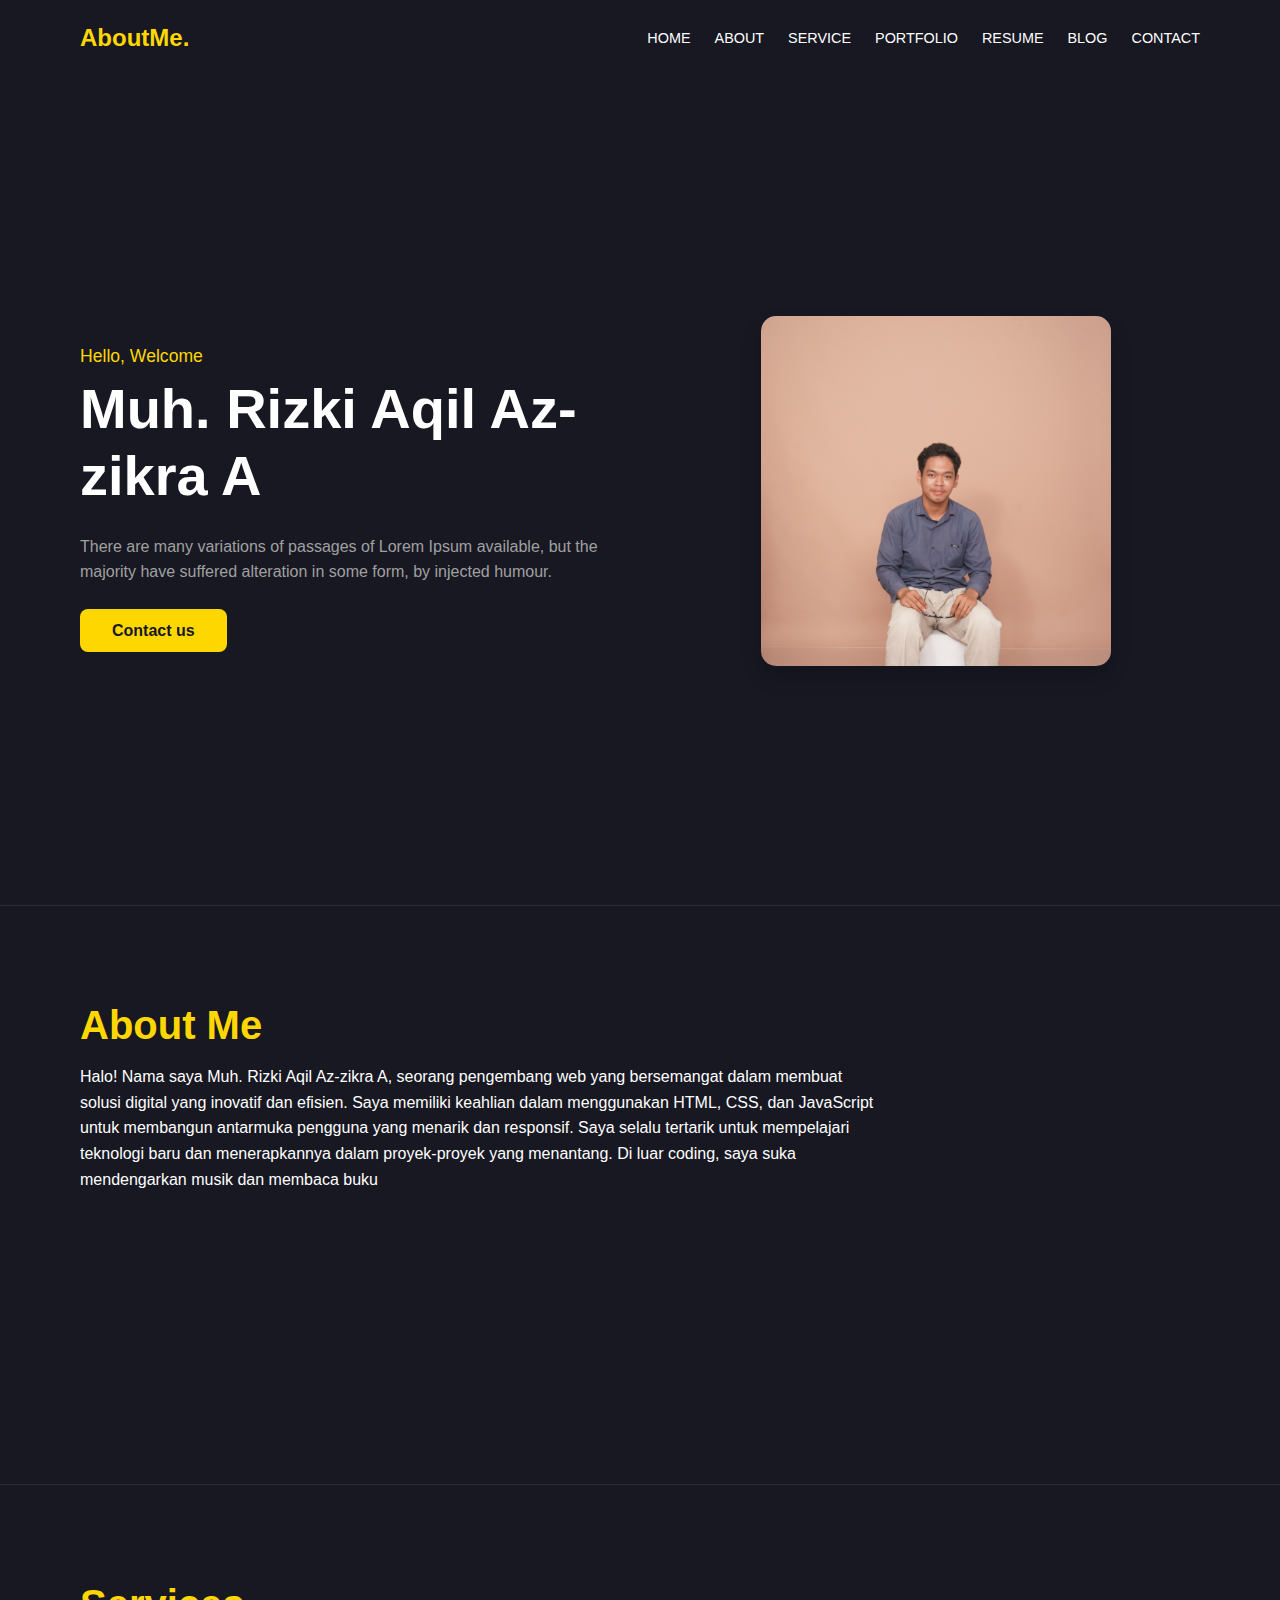
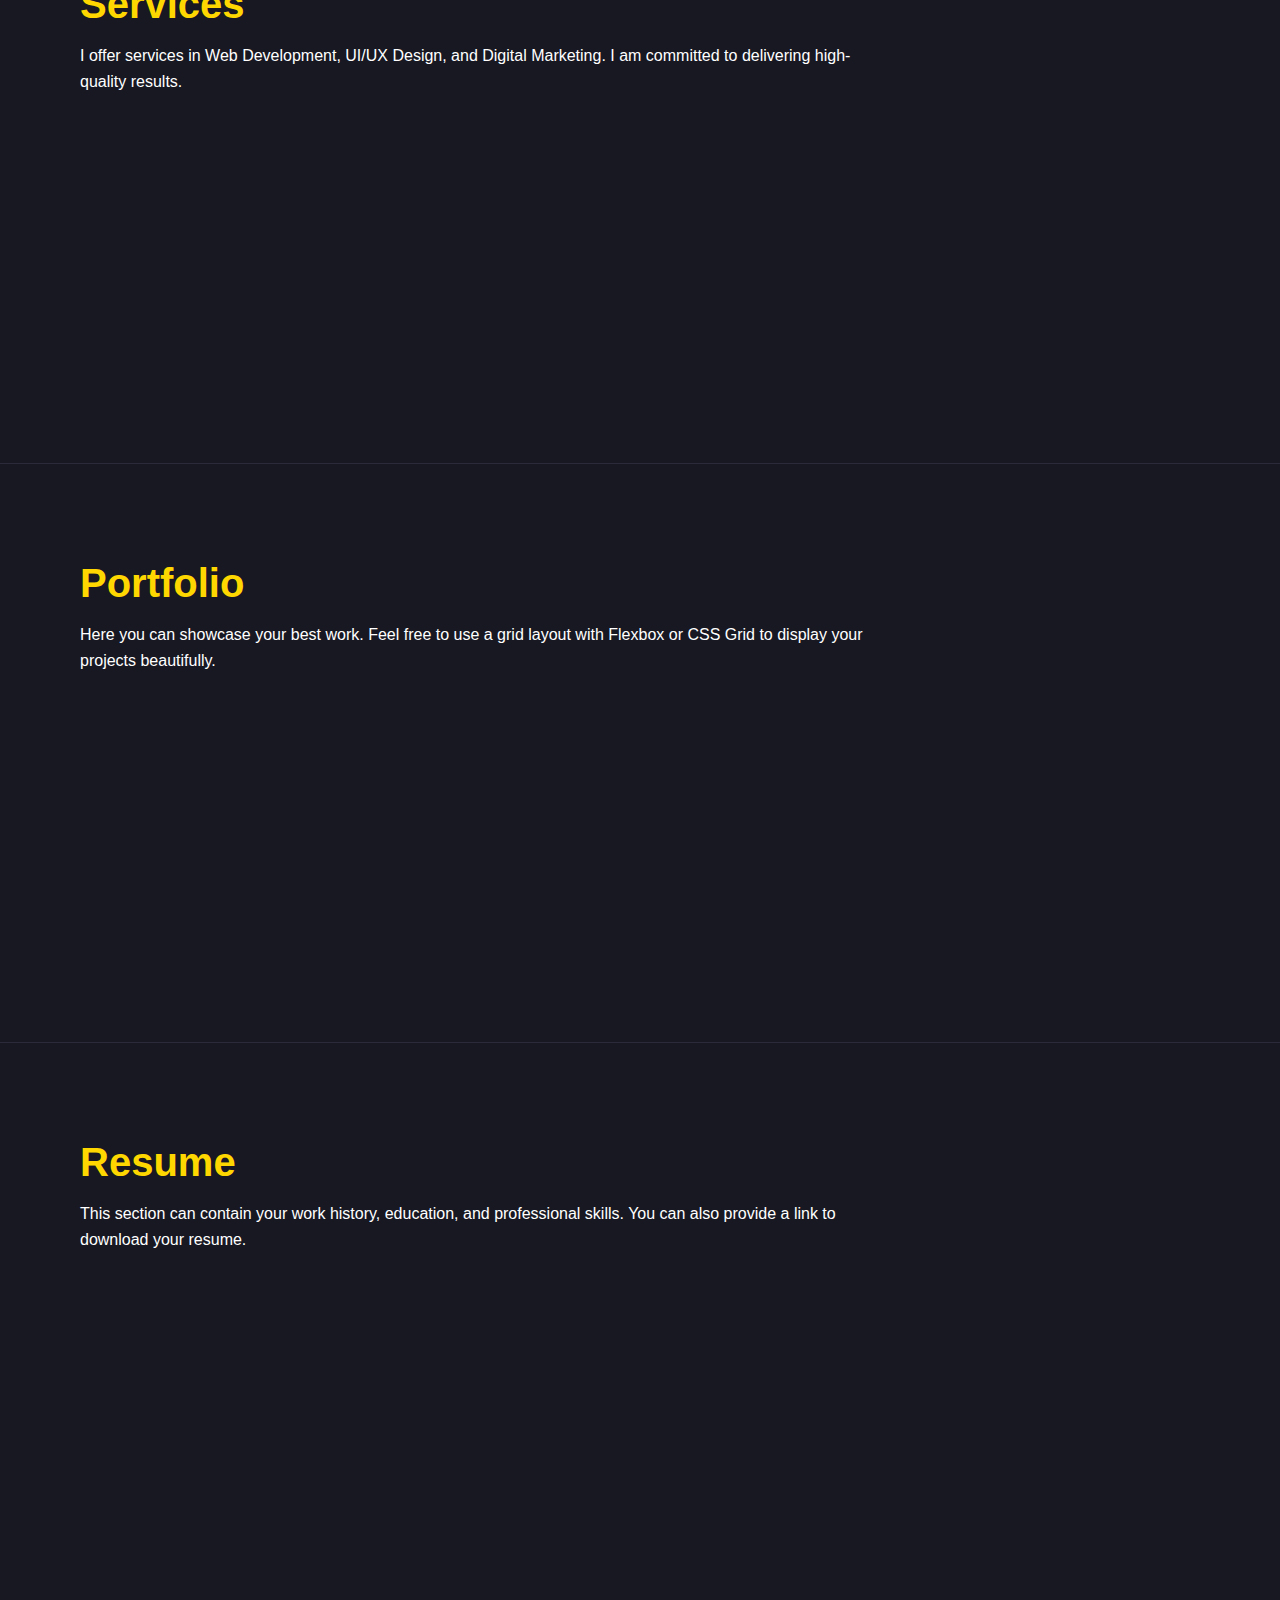
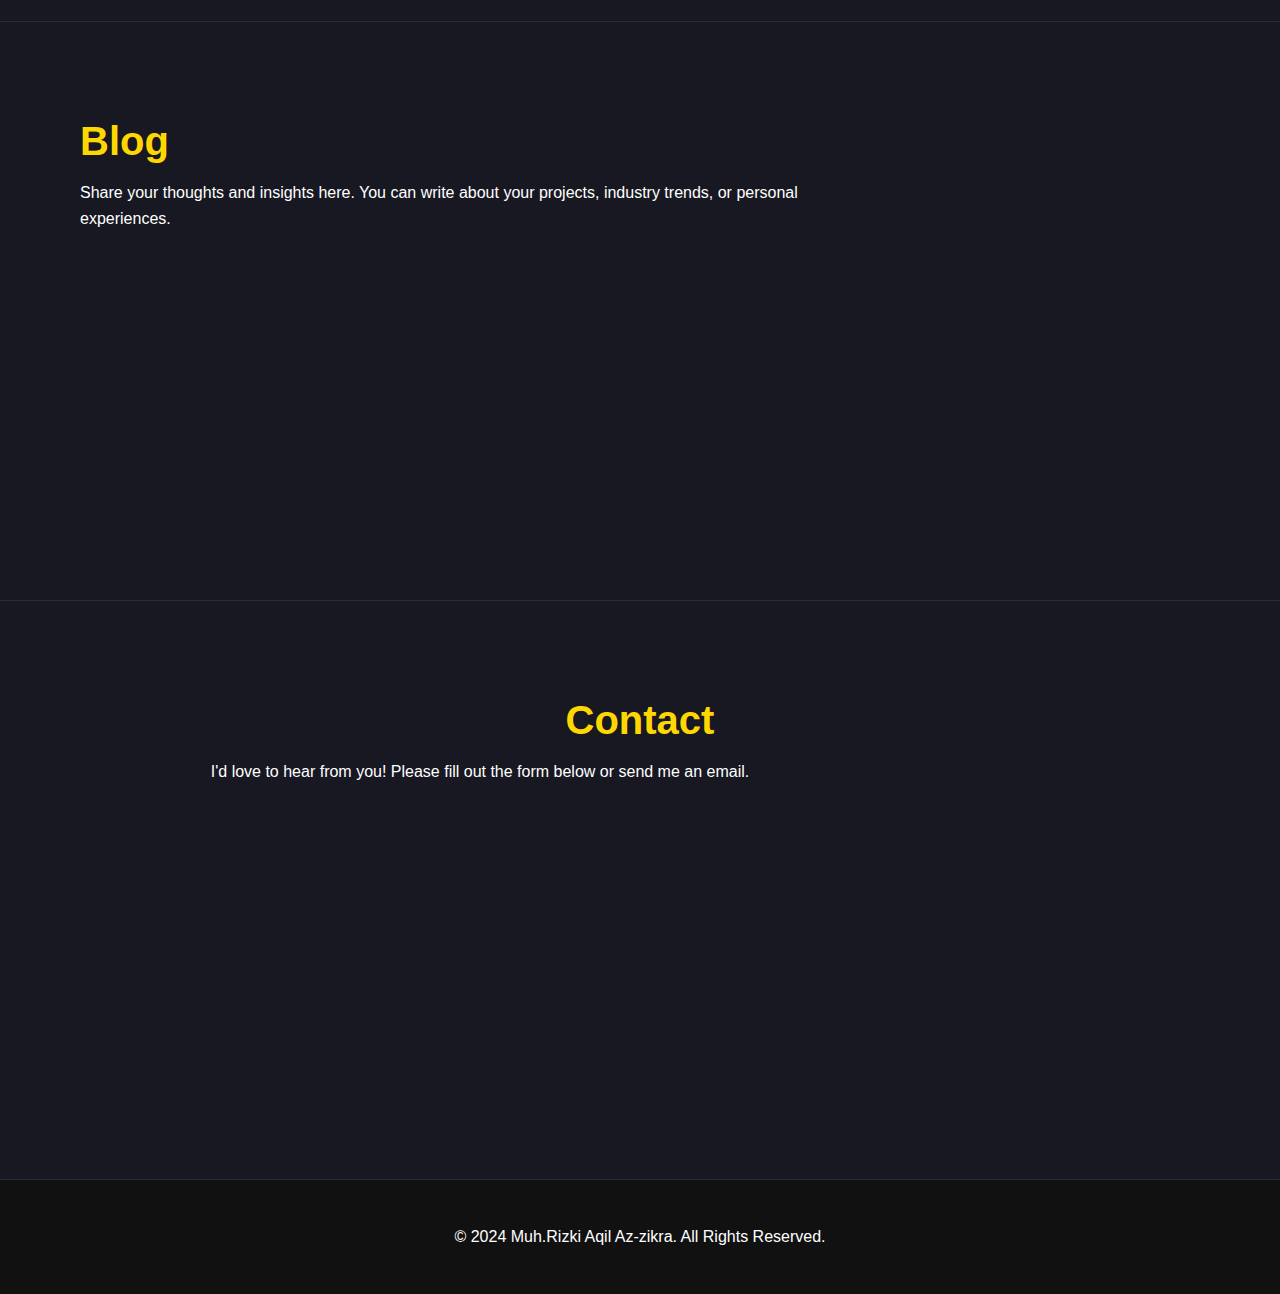
<file: index.html>
<!DOCTYPE html>
<html lang="id">
<head>
    <meta charset="UTF-8">
    <meta name="viewport" content="width=device-width, initial-scale=1.0">
    <title>Portofolio Saya</title>
    <link rel="stylesheet" href="style.css">
</head>
<body>
    <header class="navbar">
        <div class="logo">AboutMe.</div>
        <nav>
            <ul>
                <li><a href="#home">HOME</a></li>
                <li><a href="#about">ABOUT</a></li>
                <li><a href="#service">SERVICE</a></li>
                <li><a href="#portfolio">PORTFOLIO</a></li>
                <li><a href="#resume">RESUME</a></li>
                <li><a href="#blog">BLOG</a></li>
                <li><a href="#contact">CONTACT</a></li>
            </ul>
        </nav>
    </header>

    <main id="home" class="hero-section">
        <div class="hero-content">
            <p class="greeting">Hello, Welcome</p>
            <h1>Muh. Rizki Aqil Az-zikra A</h1>
            <p class="intro-text">There are many variations of passages of Lorem Ipsum available, but the majority have suffered alteration in some form, by injected humour.</p>
            <a href="#contact" class="btn">Contact us</a>
        </div>
        <div class="hero-image">
            <img src="DSC00068.JPG" alt="Foto Anda">
        </div>
    </main>

    <section id="about" class="page-section">
        <h2>About Me</h2>
        <p>Halo! Nama saya Muh. Rizki Aqil Az-zikra A, seorang pengembang web yang bersemangat dalam membuat solusi digital yang inovatif dan efisien. Saya memiliki keahlian dalam menggunakan HTML, CSS, dan JavaScript untuk membangun antarmuka pengguna yang menarik dan responsif. Saya selalu tertarik untuk mempelajari teknologi baru dan menerapkannya dalam proyek-proyek yang menantang. Di luar coding, saya suka mendengarkan musik dan membaca buku</p>
    </section>

    <section id="service" class="page-section">
        <h2>Services</h2>
        <p>I offer services in Web Development, UI/UX Design, and Digital Marketing. I am committed to delivering high-quality results.</p>
    </section>

    <section id="portfolio" class="page-section">
        <h2>Portfolio</h2>
        <p>Here you can showcase your best work. Feel free to use a grid layout with Flexbox or CSS Grid to display your projects beautifully.</p>
    </section>

    <section id="resume" class="page-section">
        <h2>Resume</h2>
        <p>This section can contain your work history, education, and professional skills. You can also provide a link to download your resume.</p>
    </section>

    <section id="blog" class="page-section">
        <h2>Blog</h2>
        <p>Share your thoughts and insights here. You can write about your projects, industry trends, or personal experiences.</p>
    </section>

    <section id="contact" class="page-section contact-section">
        <h2>Contact</h2>
        <p>I'd love to hear from you! Please fill out the form below or send me an email.</p>
    </section>

    <footer>
        <p>&copy; 2024 Muh.Rizki Aqil Az-zikra. All Rights Reserved.</p>
    </footer>
</body>
</html>
</file>
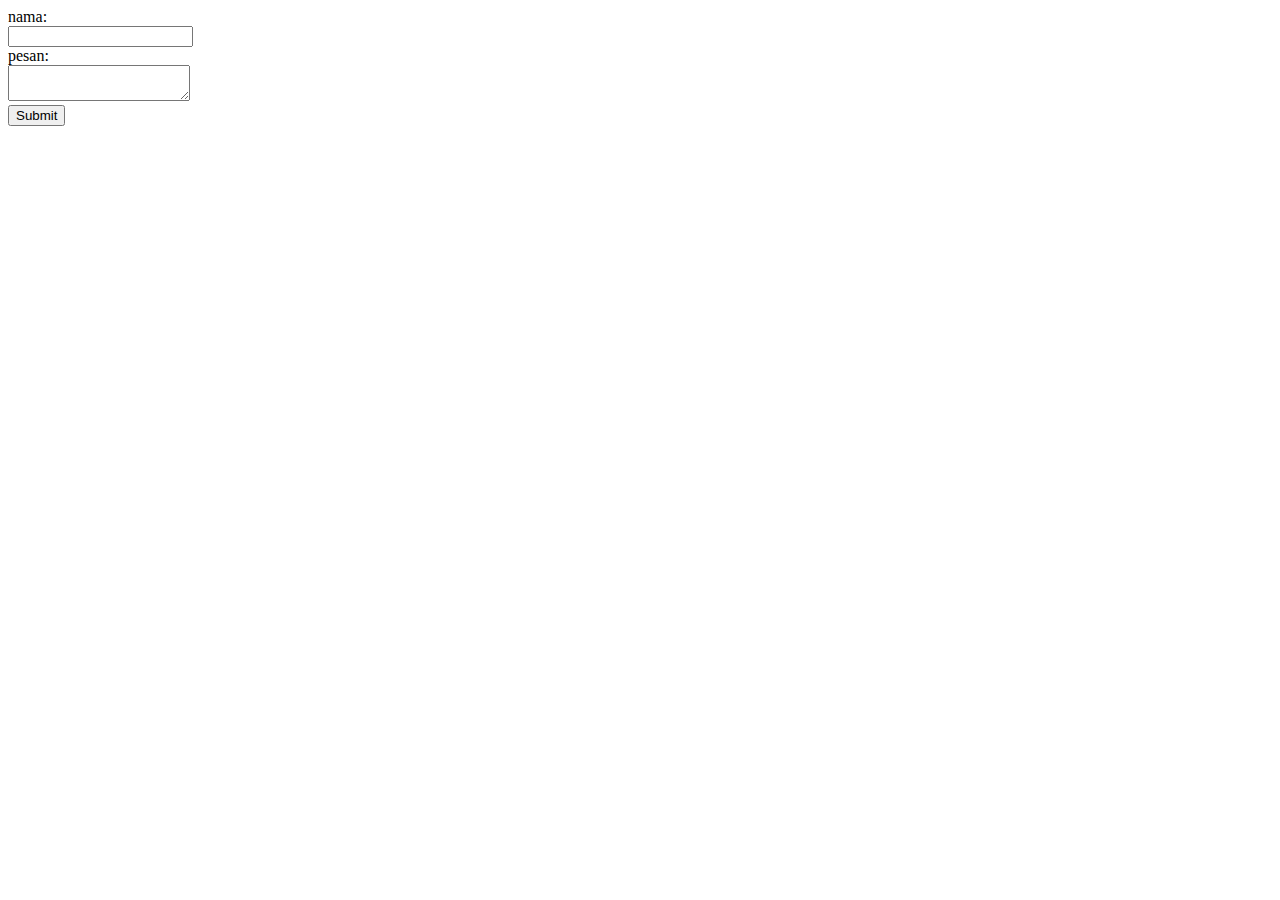
<file: index2.html>
<!DOCTYPE html>
<html lang="en">
<head>
    <meta charset="UTF-8">
    <meta name="viewport" content="width=device-width, initial-scale=1.0">
    <title>Document</title>
</head>
<body>
<form action="https://script.google.com/macros/s/AKfycbwvdjosPzvdgOOEQsUYLP3DQ9BzfeoOcUWbyT1biGnPB4rYPsP1LUSK7_OZz19iDC4j/exec" method="post">
    <div>
        <label for="name">nama:</label> <br>
        <input type="text" id="name" name="name" required>
    </div>
    <div>
        <label for="message">pesan:</label> <br>
        <textarea id="message" name="message" required></textarea>  
    </div>
    <button type="submit">Submit</button>

</form>
</body>
</html>
</file>
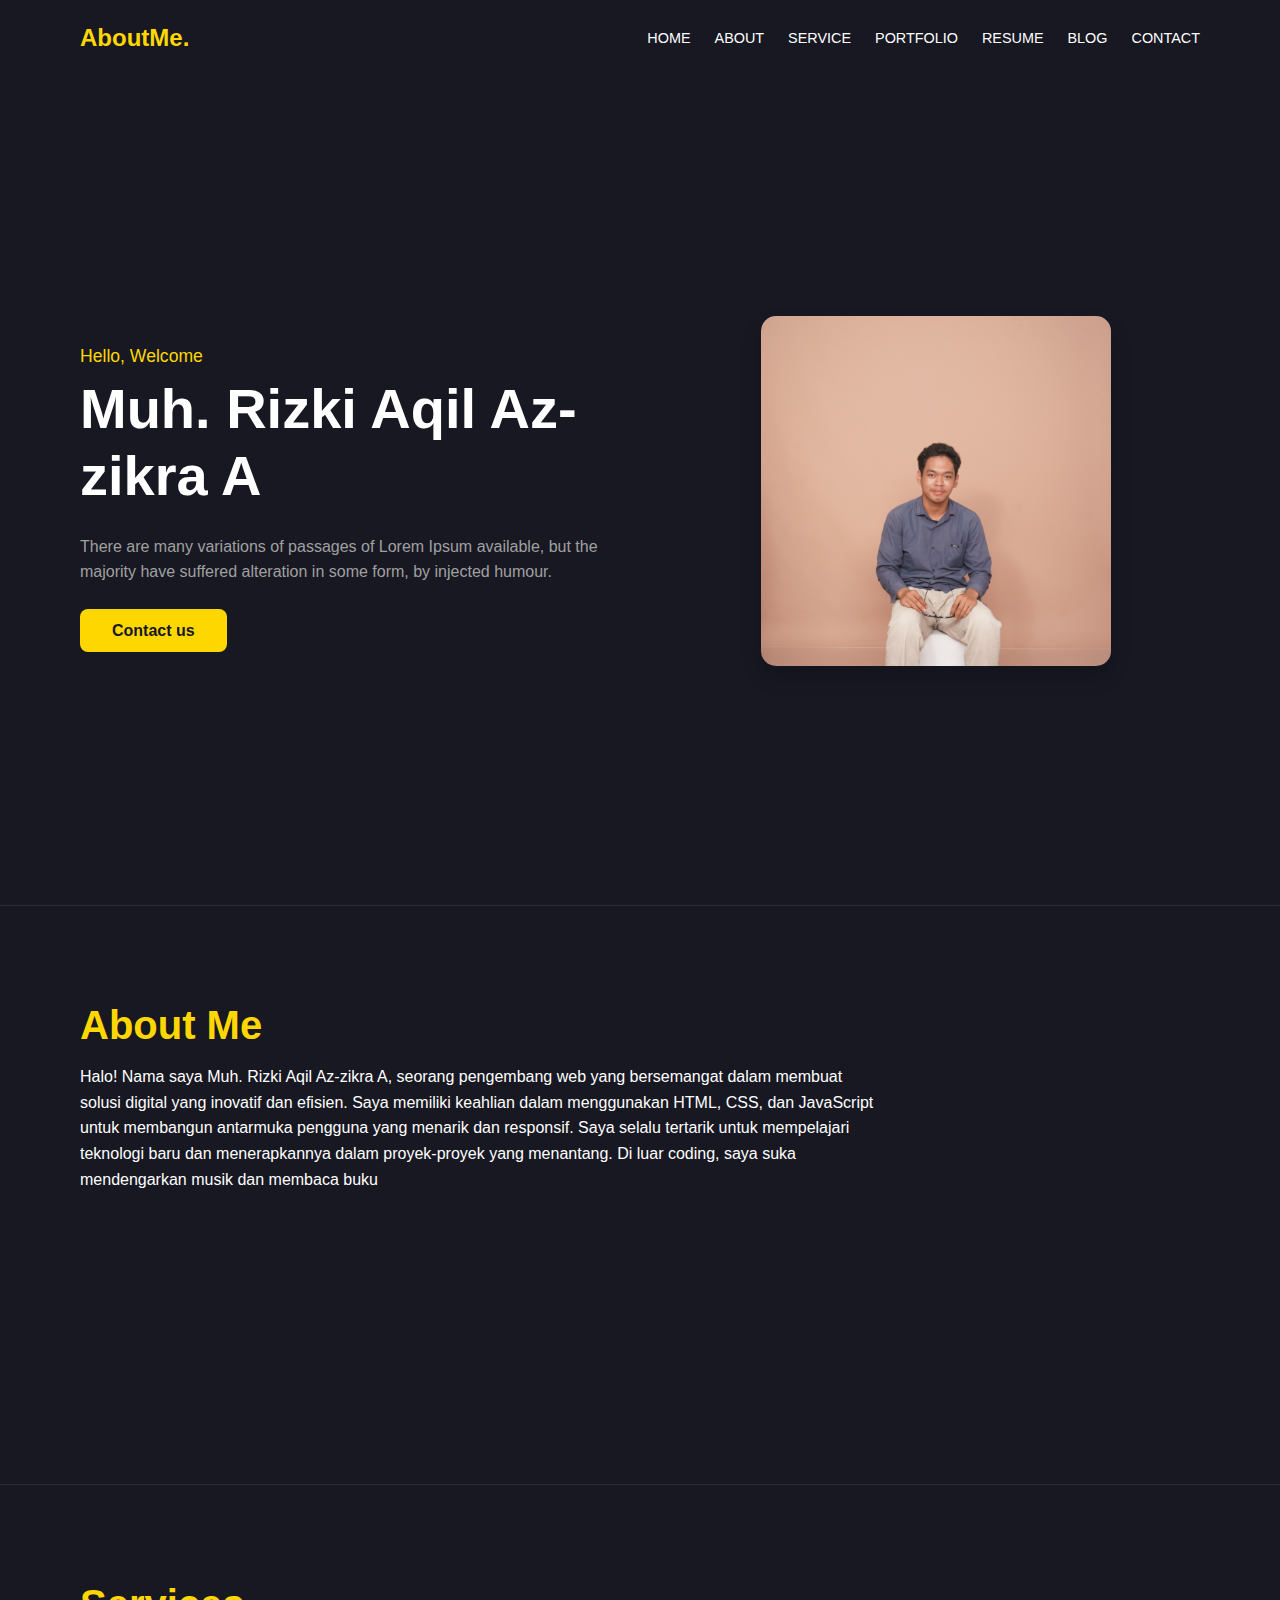
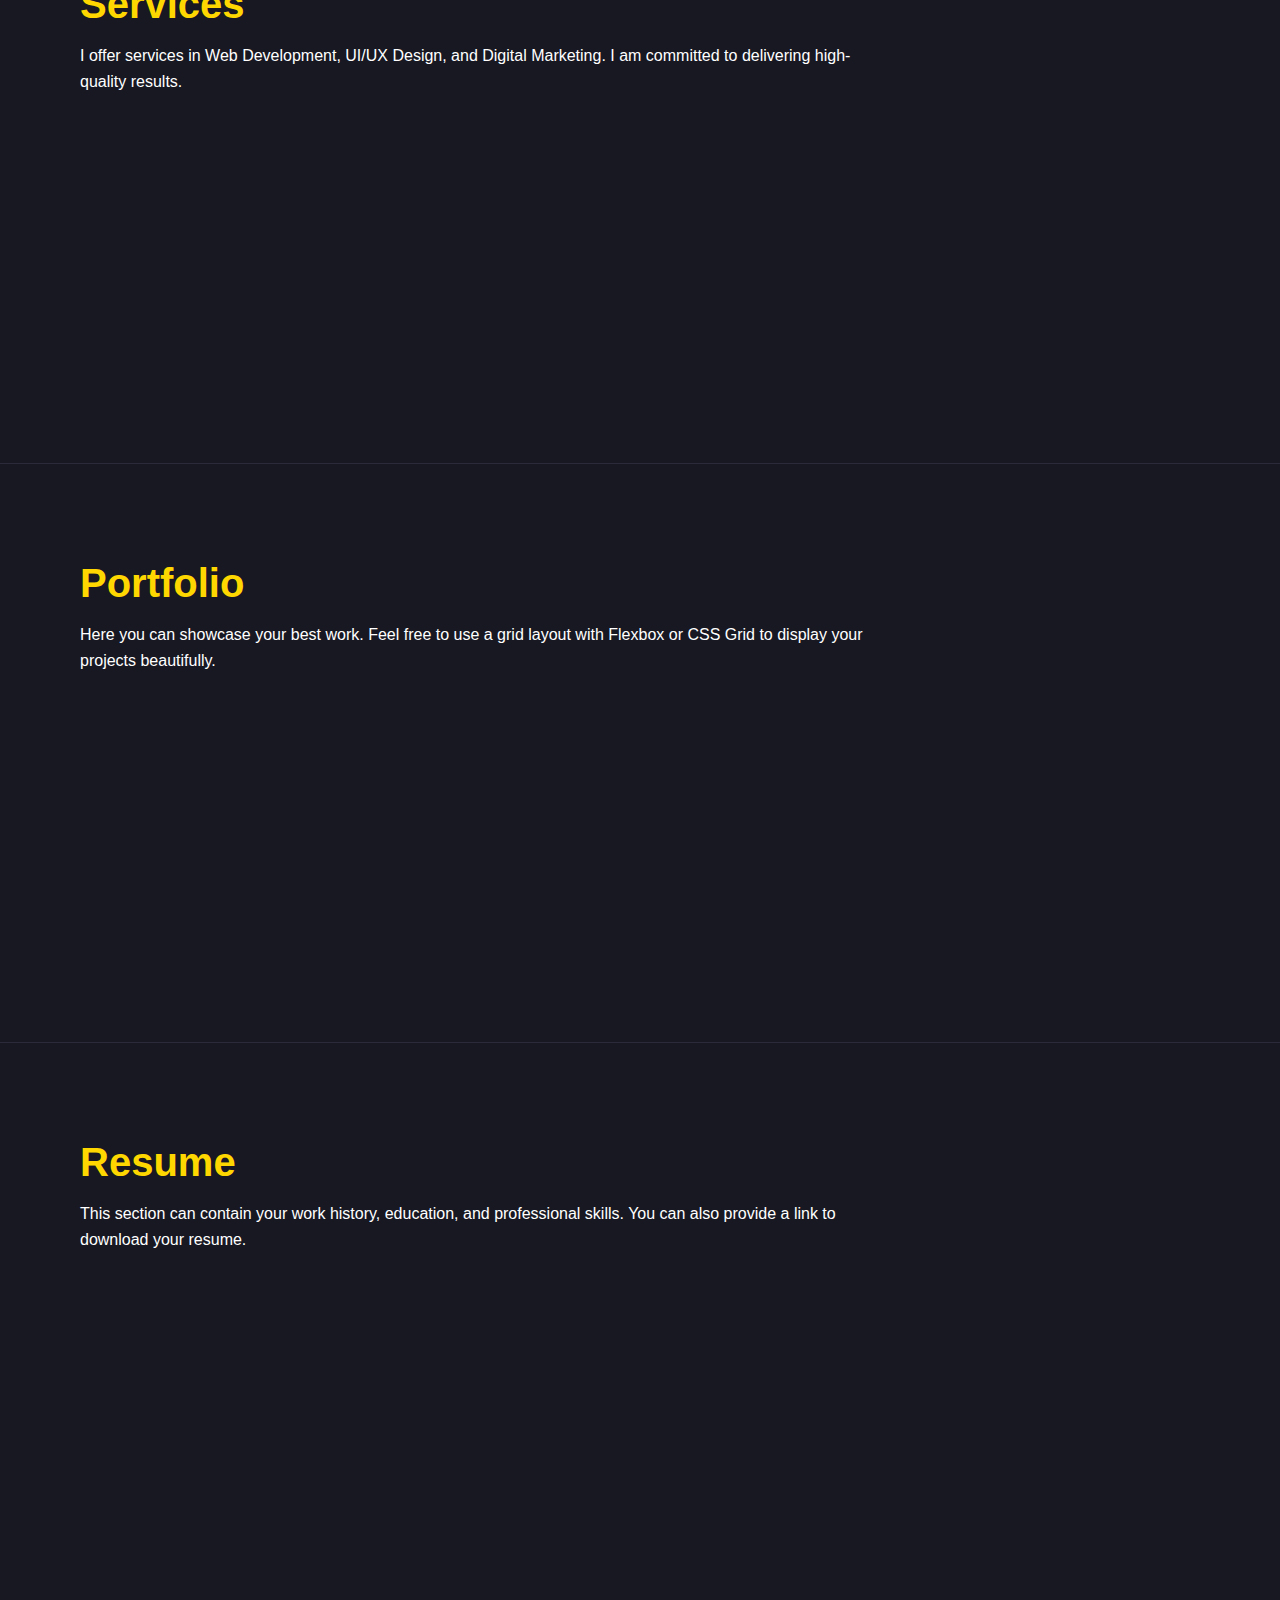
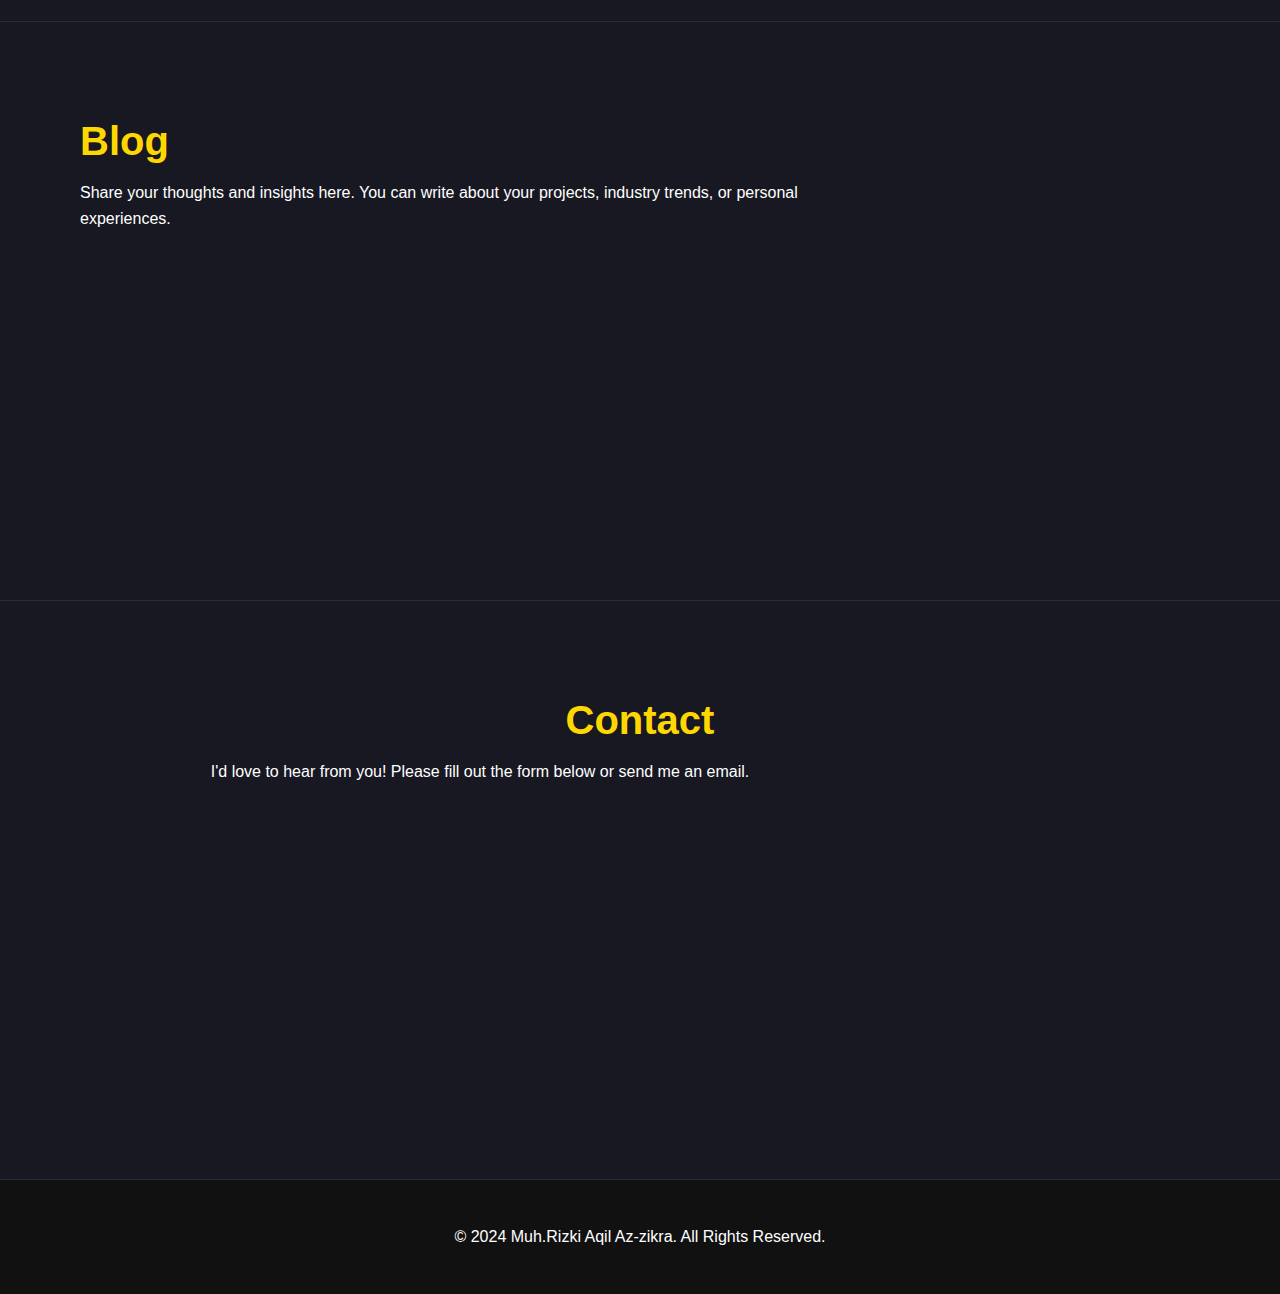
<file: profil.html>
<!DOCTYPE html>
<html lang="id">
<head>
    <meta charset="UTF-8">
    <meta name="viewport" content="width=device-width, initial-scale=1.0">
    <title>Portofolio Saya</title>
    <link rel="stylesheet" href="style.css">
</head>
<body>
    <header class="navbar">
        <div class="logo">AboutMe.</div>
        <nav>
            <ul>
                <li><a href="#home">HOME</a></li>
                <li><a href="#about">ABOUT</a></li>
                <li><a href="#service">SERVICE</a></li>
                <li><a href="#portfolio">PORTFOLIO</a></li>
                <li><a href="#resume">RESUME</a></li>
                <li><a href="#blog">BLOG</a></li>
                <li><a href="#contact">CONTACT</a></li>
            </ul>
        </nav>
    </header>

    <main id="home" class="hero-section">
        <div class="hero-content">
            <p class="greeting">Hello, Welcome</p>
            <h1>Muh. Rizki Aqil Az-zikra A</h1>
            <p class="intro-text">There are many variations of passages of Lorem Ipsum available, but the majority have suffered alteration in some form, by injected humour.</p>
            <a href="#contact" class="btn">Contact us</a>
        </div>
        <div class="hero-image">
            <img src="DSC00068.JPG" alt="Foto Anda">
        </div>
    </main>

    <section id="about" class="page-section">
        <h2>About Me</h2>
        <p>Halo! Nama saya Muh. Rizki Aqil Az-zikra A, seorang pengembang web yang bersemangat dalam membuat solusi digital yang inovatif dan efisien. Saya memiliki keahlian dalam menggunakan HTML, CSS, dan JavaScript untuk membangun antarmuka pengguna yang menarik dan responsif. Saya selalu tertarik untuk mempelajari teknologi baru dan menerapkannya dalam proyek-proyek yang menantang. Di luar coding, saya suka mendengarkan musik dan membaca buku</p>
    </section>

    <section id="service" class="page-section">
        <h2>Services</h2>
        <p>I offer services in Web Development, UI/UX Design, and Digital Marketing. I am committed to delivering high-quality results.</p>
    </section>

    <section id="portfolio" class="page-section">
        <h2>Portfolio</h2>
        <p>Here you can showcase your best work. Feel free to use a grid layout with Flexbox or CSS Grid to display your projects beautifully.</p>
    </section>

    <section id="resume" class="page-section">
        <h2>Resume</h2>
        <p>This section can contain your work history, education, and professional skills. You can also provide a link to download your resume.</p>
    </section>

    <section id="blog" class="page-section">
        <h2>Blog</h2>
        <p>Share your thoughts and insights here. You can write about your projects, industry trends, or personal experiences.</p>
    </section>

    <section id="contact" class="page-section contact-section">
        <h2>Contact</h2>
        <p>I'd love to hear from you! Please fill out the form below or send me an email.</p>
    </section>

    <footer>
        <p>&copy; 2024 Muh.Rizki Aqil Az-zikra. All Rights Reserved.</p>
    </footer>
</body>
</html>
</file>
<file: style.css>
/* General Styles */
body {
    font-family: Arial, sans-serif;
    margin: 0;
    background-color: #171822; /* Latar belakang biru tua */
    color: #fff;
    scroll-behavior: smooth; /* Efek scroll halus */
}

a {
    color: inherit;
    text-decoration: none;
}

ul {
    list-style: none;
    margin: 0;
    padding: 0;
}

/* Navbar */
.navbar {
    display: flex;
    justify-content: space-between;
    align-items: center;
    padding: 1.5rem 5rem;
    position: sticky; /* Agar navbar tetap di atas saat di-scroll */
    top: 0;
    z-index: 1000;
    background-color: #171822;
}

.navbar .logo {
    font-weight: bold;
    font-size: 1.5rem;
    color: #ffd700; /* Warna kuning untuk logo */
}

.navbar nav ul {
    display: flex;
    gap: 1.5rem;
}

.navbar nav a {
    font-size: 0.9rem;
    font-weight: 500;
    transition: color 0.3s ease;
}

.navbar nav a:hover {
    color: #ffd700;
}

/* Hero Section */
.hero-section {
    display: flex;
    justify-content: center;
    align-items: center;
    min-height: 85vh; /* Sesuaikan tinggi agar konten berada di tengah halaman */
    padding: 2rem 5rem;
    gap: 4rem;
}

.hero-content {
    flex: 1;
    max-width: 600px;
}

.hero-content .greeting {
    color: #ffd700; /* Warna kuning */
    font-size: 1.1rem;
    font-weight: 500;
    margin-bottom: 0.5rem;
}

.hero-content h1 {
    font-size: 3.5rem;
    margin: 0;
    line-height: 1.2;
}

.hero-content .intro-text {
    font-size: 1rem;
    line-height: 1.6;
    color: #a0a0a0;
    margin: 1.5rem 0;
}

.hero-image {
    flex: 1;
    display: flex;
    justify-content: center;
}

.hero-image img {
    width: 350px;
    height: 350px;
    border-radius: 15px; /* Sudut membulat */
    object-fit: cover;
    box-shadow: 0 10px 20px rgba(0, 0, 0, 0.2); /* Efek bayangan */
}

.btn {
    display: inline-block;
    background-color: #ffd700; /* Warna kuning */
    color: #171822;
    padding: 0.8rem 2rem;
    border-radius: 8px;
    font-weight: 600;
    transition: background-color 0.3s ease;
}

.btn:hover {
    background-color: #e6c200;
}

/* Gaya untuk section baru */
.page-section {
    padding: 4rem 5rem;
    min-height: 50vh;
    border-top: 1px solid #2a2a3a;
}

.page-section h2 {
    font-size: 2.5rem;
    margin-bottom: 1rem;
    color: #ffd700;
}

.page-section p {
    font-size: 1rem;
    line-height: 1.6;
    max-width: 800px;
}

.contact-section {
    text-align: center;
}

/* Footer */
footer {
    text-align: center;
    padding: 2rem;
    border-top: 1px solid #2a2a3a;
    background-color: #111;
}

/* Responsive Design */
@media (max-width: 1024px) {
    .navbar {
        padding: 1.5rem 2rem;
    }
    .hero-section {
        flex-direction: column;
        text-align: center;
        gap: 3rem;
        padding: 2rem;
    }
    .hero-content h1 {
        font-size: 3rem;
    }
    .page-section {
        padding: 3rem 2rem;
    }
}

@media (max-width: 768px) {
    .navbar {
        flex-direction: column;
        gap: 1.5rem;
        padding: 1.5rem;
    }
    .navbar nav ul {
        flex-wrap: wrap;
        justify-content: center;
        gap: 1rem;
    }
    .hero-content h1 {
        font-size: 2.5rem;
    }
    .hero-image img {
        width: 300px;
        height: 300px;
    }
}
</file>
